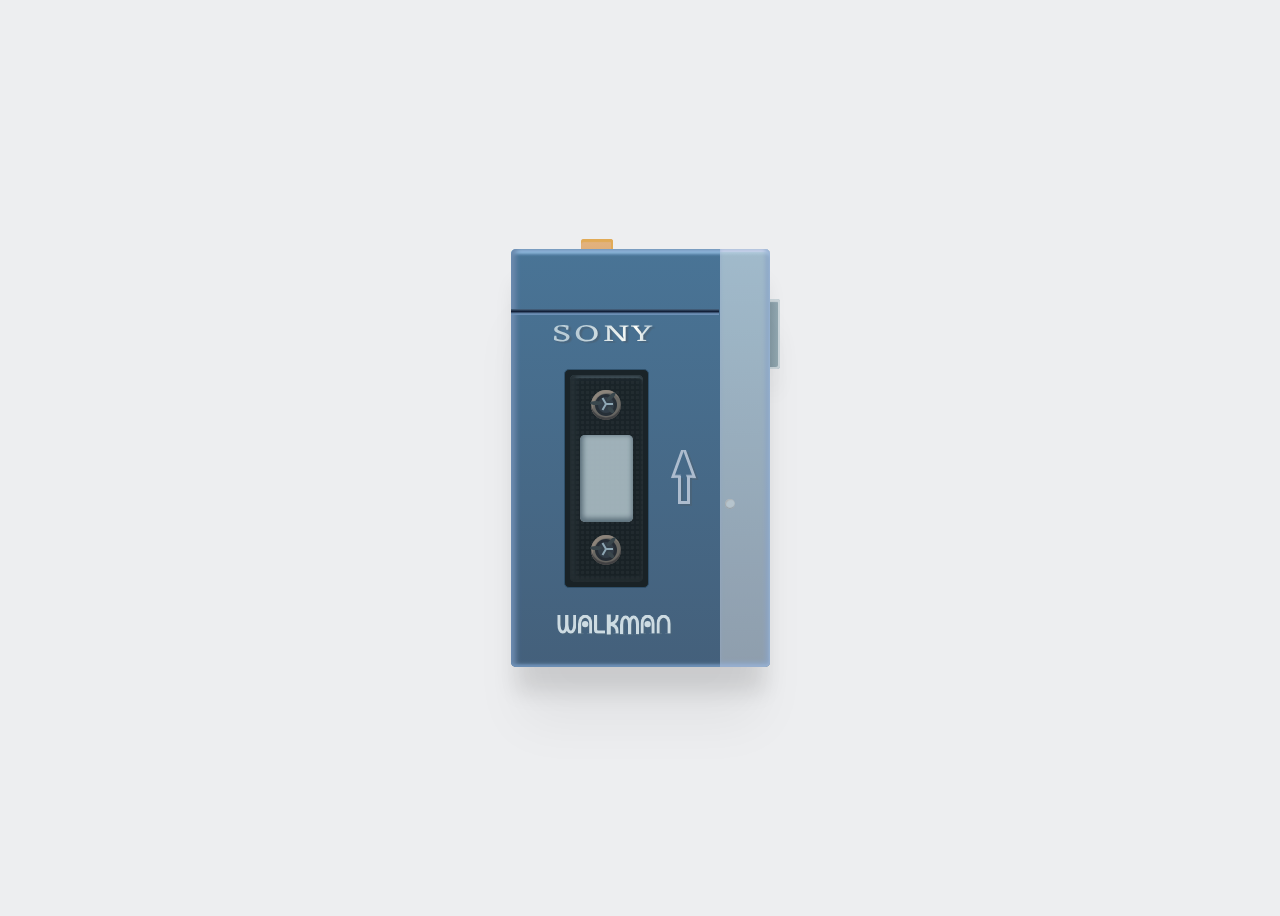
<file: index.html>
<!DOCTYPE html>
<html lang="en">
  <head>
    <meta charset="UTF-8">
    <meta name="viewport" content="width=device-width, initial-scale=1.0">
    <title>CSS ART - 1st Walkman -</title>
    <link rel="stylesheet" href="./style.css">
  </head>
  <body>
    <div class="walkman">
      <div class="sony">SONY</div>
      <div class="walkman-name-logo">
        <div class="walkman-name-logo-w">
          <div class="walkman-name-logo-w1"></div>
          <div class="walkman-name-logo-w1"></div>
        </div>
        <div class="walkman-name-logo-a">
          <div class="walkman-name-logo-a1"></div>
          <div class="walkman-name-logo-a-circle"></div>
        </div>
        <div class="walkman-name-logo-l"></div>
        <div class="walkman-name-logo-k">
          <div class="walkman-name-logo-k-rect"></div>
          <div class="walkman-name-logo-k1"></div>
          <div class="walkman-name-logo-k2"></div>
        </div>
        <div class="walkman-name-logo-w m-rotate">
          <div class="walkman-name-logo-w1"></div>
          <div class="walkman-name-logo-w1"></div>
        </div>
        <div class="walkman-name-logo-a">
          <div class="walkman-name-logo-a1"></div>
          <div class="walkman-name-logo-a-circle"></div>
        </div>
        <div class="walkman-name-logo-a">
          <div class="walkman-name-logo-a1"> </div>
        </div>
      </div>
      <div class="arrow-box">
        <div class="arrow-tri"></div>
        <div class="arrow-tri tri-otherside"></div>
        <div class="arrow-rect"></div>
      </div>
      <div class="circle"></div>
      <div class="right-btn"></div>
      <div class="orange-btn"></div>
      <div class="walkman-right-side"></div>
      <div class="walkman-shadow-line"></div>
      <div class="walkman-window">
        <div class="walkman-window-dots"></div>
        <div class="walkman-window-inner-window"></div>
        <div class="walkman-window-cassette">
          <div class="walkman-window-cassette-box"> 
            <div class="walkman-window-cassette-center">
              <div class="walkman-window-cassette-center-inner"></div>
              <div class="walkman-window-cassette-center-inner-lines"></div>
              <div class="walkman-window-cassette-center-inner-lines"></div>
              <div class="walkman-window-cassette-center-inner-lines"></div>
              <div class="walkman-window-cassette-center-inner-black"></div>
              <div class="walkman-window-cassette-center-inner-black left-top"></div>
              <div class="walkman-window-cassette-center-inner-black right-top"></div>
            </div>
          </div>
        </div>
        <div class="walkman-window-cassette btm">
          <div class="walkman-window-cassette-box"> 
            <div class="walkman-window-cassette-center">
              <div class="walkman-window-cassette-center-inner"></div>
              <div class="walkman-window-cassette-center-inner-lines"></div>
              <div class="walkman-window-cassette-center-inner-lines"></div>
              <div class="walkman-window-cassette-center-inner-lines"></div>
              <div class="walkman-window-cassette-center-inner-black"></div>
              <div class="walkman-window-cassette-center-inner-black left-top"></div>
              <div class="walkman-window-cassette-center-inner-black right-top"></div>
            </div>
          </div>
        </div>
        <div class="walkman-window-frame"> </div>
      </div>
    </div>
  </body>
</html>
</file>
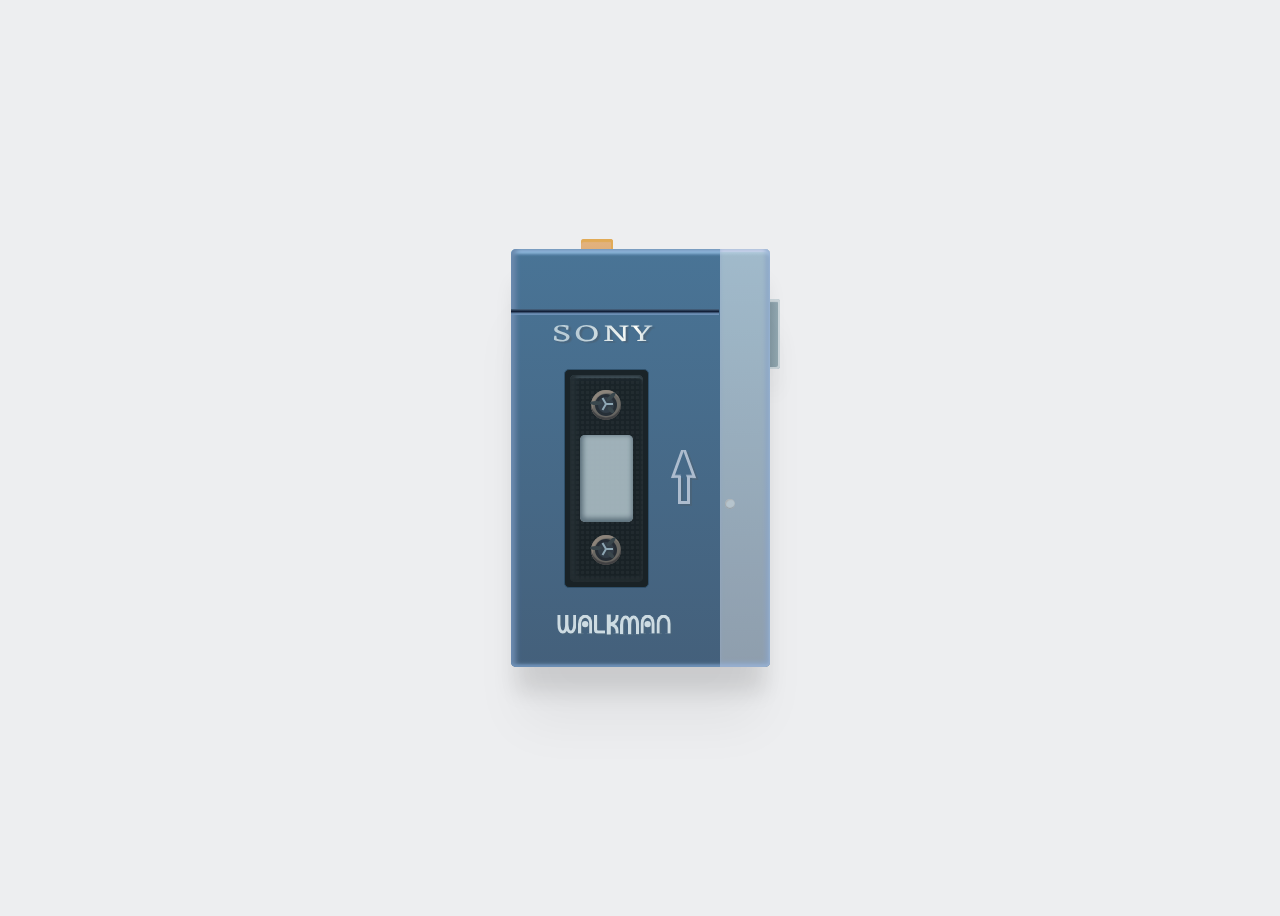
<file: html/html/index.html>
<!DOCTYPE html>
<html lang="en">
  <head>
    <meta charset="UTF-8">
    <meta name="viewport" content="width=device-width, initial-scale=1.0">
    <title>CSS ART - 1st Walkman -</title>
    <link rel="stylesheet" href="../../css/style.css">
  </head>
  <body>
    <div class="walkman">
      <div class="sony">SONY</div>
      <div class="walkman-name-logo">
        <div class="walkman-name-logo-w">
          <div class="walkman-name-logo-w1"></div>
          <div class="walkman-name-logo-w1"></div>
        </div>
        <div class="walkman-name-logo-a">
          <div class="walkman-name-logo-a1"></div>
          <div class="walkman-name-logo-a-circle"></div>
        </div>
        <div class="walkman-name-logo-l"></div>
        <div class="walkman-name-logo-k">
          <div class="walkman-name-logo-k-rect"></div>
          <div class="walkman-name-logo-k1"></div>
          <div class="walkman-name-logo-k2"></div>
        </div>
        <div class="walkman-name-logo-w m-rotate">
          <div class="walkman-name-logo-w1"></div>
          <div class="walkman-name-logo-w1"></div>
        </div>
        <div class="walkman-name-logo-a">
          <div class="walkman-name-logo-a1"></div>
          <div class="walkman-name-logo-a-circle"></div>
        </div>
        <div class="walkman-name-logo-a">
          <div class="walkman-name-logo-a1"> </div>
        </div>
      </div>
      <div class="arrow-box">
        <div class="arrow-tri"></div>
        <div class="arrow-tri tri-otherside"></div>
        <div class="arrow-rect"></div>
      </div>
      <div class="circle"></div>
      <div class="right-btn"></div>
      <div class="orange-btn"></div>
      <div class="walkman-right-side"></div>
      <div class="walkman-shadow-line"></div>
      <div class="walkman-window">
        <div class="walkman-window-dots"></div>
        <div class="walkman-window-inner-window"></div>
        <div class="walkman-window-cassette">
          <div class="walkman-window-cassette-box"> 
            <div class="walkman-window-cassette-center">
              <div class="walkman-window-cassette-center-inner"></div>
              <div class="walkman-window-cassette-center-inner-lines"></div>
              <div class="walkman-window-cassette-center-inner-lines"></div>
              <div class="walkman-window-cassette-center-inner-lines"></div>
              <div class="walkman-window-cassette-center-inner-black"></div>
              <div class="walkman-window-cassette-center-inner-black left-top"></div>
              <div class="walkman-window-cassette-center-inner-black right-top"></div>
            </div>
          </div>
        </div>
        <div class="walkman-window-cassette btm">
          <div class="walkman-window-cassette-box"> 
            <div class="walkman-window-cassette-center">
              <div class="walkman-window-cassette-center-inner"></div>
              <div class="walkman-window-cassette-center-inner-lines"></div>
              <div class="walkman-window-cassette-center-inner-lines"></div>
              <div class="walkman-window-cassette-center-inner-lines"></div>
              <div class="walkman-window-cassette-center-inner-black"></div>
              <div class="walkman-window-cassette-center-inner-black left-top"></div>
              <div class="walkman-window-cassette-center-inner-black right-top"></div>
            </div>
          </div>
        </div>
        <div class="walkman-window-frame"> </div>
      </div>
    </div>
  </body>
</html>
</file>
<file: style.css>
@import url("https://fonts.googleapis.com/css2?family=Eczar:wght@600&display=swap");
body {
  min-height: 100vh;
  display: flex;
  align-items: center;
  background: #edeef0;
  justify-content: center;
  font-family: 'Eczar', serif;
  overflow: hidden;
}
.walkman {
  position: relative;
  width: 259px;
  height: 418px;
  -webkit-border-radius: 5px;
  -moz-border-radius: 5px;
  border-radius: 5px;
  background: linear-gradient(#497496, #44607b);
  box-shadow: 0 -3px 2px -0.5px #6d90b6 inset, 3px 0 5px 2px #6a88ac inset, 0 4.5px 3px #a6d3f9 inset, 0 30px 20px -5px rgba(0,0,0,0.1), 0 65px 50px -10px rgba(0,0,0,0.05);
}
.sony {
  font-family: 'Eczar', serif;
  font-size: 30px;
  letter-spacing: 3px;
  transform: scale(1.2, 0.8);
  transform-origin: top;
  display: block;
  position: absolute;
  height: 80%;
  left: 50px;
  top: 65px;
  background: -webkit-linear-gradient(-10deg, #bacdd7 20%, #fffff9 50%, #bacdd7 60%);
  -webkit-background-clip: text;
  -webkit-text-fill-color: transparent;
  filter: drop-shadow(2px 2px #49647b);
}
.walkman-name-logo {
  position: absolute;
  bottom: 30px;
  left: 32px;
  display: flex;
  gap: 2px;
  transform: scale(0.8);
  filter: drop-shadow(2px 2px #49647b);
}
.walkman-name-logo .walkman-name-logo-w {
  display: flex;
}
.walkman-name-logo .walkman-name-logo-w div:last-child {
  margin-left: -4.5px;
}
.walkman-name-logo .walkman-name-logo-w .walkman-name-logo-w1 {
  width: 6px;
  height: 20px;
  border: solid #cddbe2;
  border-width: 0px 4.5px 4.5px 4.5px;
  -webkit-border-radius: 0 0 100% 100%;
  -moz-border-radius: 0 0 100% 100%;
  border-radius: 0 0 100% 100%;
}
.walkman-name-logo .walkman-name-logo-a .walkman-name-logo-a1 {
  width: 10px;
  height: 20px;
  border: solid #cddbe2;
  border-width: 4.5px 4.5px 0px 4.5px;
  -webkit-border-radius: 100% 100% 0 0;
  -moz-border-radius: 100% 100% 0 0;
  border-radius: 100% 100% 0 0;
}
.walkman-name-logo .walkman-name-logo-a .walkman-name-logo-a-circle {
  position: absolute;
  top: 8px;
  margin-left: 5.2px;
  width: 8px;
  height: 8px;
  -webkit-border-radius: 50%;
  -moz-border-radius: 50%;
  border-radius: 50%;
  background: #cddbe2;
}
.walkman-name-logo .walkman-name-logo-l {
  width: 10px;
  height: 20px;
  border: solid #cddbe2;
  border-width: 0 0 4.5px 4.5px;
  -webkit-border-radius: 0 0 0 5px;
  -moz-border-radius: 0 0 0 5px;
  border-radius: 0 0 0 5px;
}
.walkman-name-logo .walkman-name-logo-k .walkman-name-logo-k-rect {
  width: 10px;
  height: 25px;
  border: solid #cddbe2;
  border-width: 0 0 0 5.5px;
}
.walkman-name-logo .walkman-name-logo-k .walkman-name-logo-k1 {
  position: absolute;
  top: 0px;
  margin-left: 1px;
  width: 10px;
  height: 10px;
  border: solid #cddbe2;
  border-width: 0 4.5px 4.5px 0;
  -webkit-border-radius: 0 0 80% 0;
  -moz-border-radius: 0 0 80% 0;
  border-radius: 0 0 80% 0;
}
.walkman-name-logo .walkman-name-logo-k .walkman-name-logo-k2 {
  position: absolute;
  top: 10px;
  margin-left: 1px;
  width: 10px;
  height: 10px;
  border: solid #cddbe2;
  border-width: 4.5px 4.5px 0 0;
  -webkit-border-radius: 0 80% 0 0;
  -moz-border-radius: 0 80% 0 0;
  border-radius: 0 80% 0 0;
}
.walkman-name-logo .m-rotate {
  transform: rotate(180deg);
}
.arrow-box {
  position: absolute;
  right: 80px;
  top: 227px;
  transform-style: preserve-3d;
}
.arrow-box .arrow-rect {
  width: 6px;
  height: 25px;
  border: solid #adbcce;
  border-width: 0px 3px 3px 3px;
  filter: drop-shadow(2px 2px #49647b);
}
.arrow-box .arrow-tri {
  position: absolute;
  right: 5px;
  top: -26px;
  width: 6px;
  height: 25px;
  border: solid #adbcce;
  border-width: 0px 0px 3px 3px;
  transform: skew(-20deg);
}
.arrow-box .tri-otherside {
  right: -1px;
  border: solid #adbcce;
  border-width: 0px 3px 3px 0px;
  transform: skew(20deg);
  filter: drop-shadow(2px 2px #49647b);
}
.circle {
  position: absolute;
  top: 250px;
  right: 35px;
  width: 10px;
  height: 10px;
  -webkit-border-radius: 50%;
  -moz-border-radius: 50%;
  border-radius: 50%;
  background: #c7d6d8;
  box-shadow: 0px -1px 1px 0px #403833 inset, 1px 1px 1px 0px #9f8c79 inset;
}
.right-btn {
  z-index: -1;
  position: absolute;
  top: 50px;
  right: -10px;
  width: 15px;
  height: 70px;
  -webkit-border-radius: 3px;
  -moz-border-radius: 3px;
  border-radius: 3px;
  background: linear-gradient(90deg, #7d949d, #96abb5);
  box-shadow: -1px -1px 0px 1px #cad5da inset, 0 3px 1px #cad5da inset, 0 30px 20px -5px rgba(0,0,0,0.1), 0 65px 50px -10px rgba(0,0,0,0.05);
}
.orange-btn {
  z-index: -1;
  position: absolute;
  top: -10px;
  left: 70px;
  width: 32px;
  height: 30px;
  -webkit-border-radius: 3px;
  -moz-border-radius: 3px;
  border-radius: 3px;
  background: linear-gradient(#e2b380, #dea970);
  box-shadow: -1px -1px 0px 1px #e1aa56 inset, 0 3px 1px #e1aa56 inset, 0 30px 20px -5px rgba(0,0,0,0.1), 0 65px 50px -10px rgba(0,0,0,0.05);
}
.walkman-right-side {
  display: block;
  position: absolute;
  right: 0;
  width: 50px;
  height: 418px;
  -webkit-border-radius: 0 5px 5px 0;
  -moz-border-radius: 0 5px 5px 0;
  border-radius: 0 5px 5px 0;
  opacity: 0.75;
  background: linear-gradient(#bed2dd, #a8b3be);
  box-shadow: -2.5px -3px 4px 2px #a4bad8 inset, 0 3px 1px #d9dcf1 inset;
}
.walkman-shadow-line {
  display: block;
  position: absolute;
  opacity: 1;
  left: 0;
  top: 60px;
  width: 208px;
  height: 6px;
  background: linear-gradient(#4f6c88, #0e1b33, #6d90b6 80%);
}
.walkman-window {
  display: block;
  position: absolute;
  opacity: 0.8;
  left: 53px;
  top: 120px;
  width: 83px;
  height: 217px;
  -webkit-border-radius: 5px;
  -moz-border-radius: 5px;
  border-radius: 5px;
  border: 1px solid #2a4b64;
  background: #0f1210;
}
.walkman-window-frame {
  position: absolute;
  width: 73px;
  height: 207px;
  left: 5px;
  top: 5px;
  opacity: 0.8;
  -webkit-border-radius: 5px;
  -moz-border-radius: 5px;
  border-radius: 5px;
  background-color: transparent;
  box-shadow: 1px -2px 4px 2px #1d201e inset, 3px 0 6px 2px #262c2d inset, 0 3px 1px #6c7d85 inset;
}
.walkman-window-dots {
  position: absolute;
  width: 73px;
  height: 207px;
  left: 5px;
  top: 5px;
  opacity: 0.5;
  -webkit-border-radius: 5px;
  -moz-border-radius: 5px;
  border-radius: 5px;
  background-image: radial-gradient(#232625 40%, transparent 60%);
  background-size: 5px 5px;
}
.walkman-window-inner-window {
  position: absolute;
  width: 53px;
  height: 87px;
  left: 15px;
  top: 65px;
  opacity: 0.9;
  -webkit-border-radius: 5px;
  -moz-border-radius: 5px;
  border-radius: 5px;
  background-color: #c7d6d8;
  box-shadow: 1px -2px 5px 2px #6c7d85 inset;
}
.walkman-window-cassette {
  position: absolute;
  width: 30px;
  height: 30px;
  left: 26px;
  top: 20px;
  -webkit-border-radius: 50%;
  -moz-border-radius: 50%;
  border-radius: 50%;
  background-color: #73695c;
  box-shadow: 0px -2.5px 1px 0px #403833 inset, 2px 3px 1px 0px #9f8c79 inset;
}
.walkman-window-cassette .walkman-window-cassette-box {
  width: 30px;
  height: 30px;
  left: 26px;
  top: 20px;
  -webkit-border-radius: 50%;
  -moz-border-radius: 50%;
  border-radius: 50%;
  background-color: transparent;
  transform-origin: center;
  animation: playing 5s linear infinite;
}
.btm {
  top: 165px;
}
.walkman-window-cassette-center {
  position: absolute;
  width: 22px;
  height: 22px;
  left: 4px;
  top: 4px;
  -webkit-border-radius: 50%;
  -moz-border-radius: 50%;
  border-radius: 50%;
  background-color: #1f2023;
}
.walkman-window-cassette-center-inner {
  position: absolute;
  width: 16px;
  height: 16px;
  left: 3px;
  top: 3px;
  -webkit-border-radius: 50%;
  -moz-border-radius: 50%;
  border-radius: 50%;
  background-color: #2e3339;
}
.walkman-window-cassette-center-inner-lines {
  position: absolute;
  width: 7px;
  height: 2px;
  left: 11px;
  top: 9px;
  background-color: #a0b6bf;
  transform-origin: left;
}
.walkman-window-cassette-center-inner-lines:nth-child(1) {
  transform: rotate(120deg);
}
.walkman-window-cassette-center-inner-lines:nth-child(2) {
  transform: rotate(240deg);
}
.walkman-window-cassette-center-inner-lines:nth-child(3) {
  transform: rotate(360deg);
}
.walkman-window-cassette-center-inner-lines:nth-child(4) {
  transform: rotate(480deg);
}
.walkman-window-cassette-center-inner-black {
  position: absolute;
  width: 8px;
  height: 4px;
  left: 13px;
  top: 6px;
  margin-top: 5px;
  -webkit-border-radius: 50%;
  -moz-border-radius: 50%;
  border-radius: 50%;
  background-color: #363e3e;
  transform-origin: left;
  transform: rotate(45deg);
}
.right-top {
  width: 12px;
  left: 12px;
  top: 0px;
  transform: rotate(-45deg);
}
.left-top {
  width: 12px;
  left: 7px;
  top: 2px;
  transform: rotate(180deg);
}
@-moz-keyframes playing {
  100% {
    transform: rotate(360deg);
  }
}
@-webkit-keyframes playing {
  100% {
    transform: rotate(360deg);
  }
}
@-o-keyframes playing {
  100% {
    transform: rotate(360deg);
  }
}
@keyframes playing {
  100% {
    transform: rotate(360deg);
  }
}
</file>
<file: css/style.css>
@import url("https://fonts.googleapis.com/css2?family=Eczar:wght@600&display=swap");
body {
  min-height: 100vh;
  display: flex;
  align-items: center;
  background: #edeef0;
  justify-content: center;
  font-family: 'Eczar', serif;
  overflow: hidden;
}
.walkman {
  position: relative;
  width: 259px;
  height: 418px;
  -webkit-border-radius: 5px;
  -moz-border-radius: 5px;
  border-radius: 5px;
  background: linear-gradient(#497496, #44607b);
  box-shadow: 0 -3px 2px -0.5px #6d90b6 inset, 3px 0 5px 2px #6a88ac inset, 0 4.5px 3px #a6d3f9 inset, 0 30px 20px -5px rgba(0,0,0,0.1), 0 65px 50px -10px rgba(0,0,0,0.05);
}
.sony {
  font-family: 'Eczar', serif;
  font-size: 30px;
  letter-spacing: 3px;
  transform: scale(1.2, 0.8);
  transform-origin: top;
  display: block;
  position: absolute;
  height: 80%;
  left: 50px;
  top: 65px;
  background: -webkit-linear-gradient(-10deg, #bacdd7 20%, #fffff9 50%, #bacdd7 60%);
  -webkit-background-clip: text;
  -webkit-text-fill-color: transparent;
  filter: drop-shadow(2px 2px #49647b);
}
.walkman-name-logo {
  position: absolute;
  bottom: 30px;
  left: 32px;
  display: flex;
  gap: 2px;
  transform: scale(0.8);
  filter: drop-shadow(2px 2px #49647b);
}
.walkman-name-logo .walkman-name-logo-w {
  display: flex;
}
.walkman-name-logo .walkman-name-logo-w div:last-child {
  margin-left: -4.5px;
}
.walkman-name-logo .walkman-name-logo-w .walkman-name-logo-w1 {
  width: 6px;
  height: 20px;
  border: solid #cddbe2;
  border-width: 0px 4.5px 4.5px 4.5px;
  -webkit-border-radius: 0 0 100% 100%;
  -moz-border-radius: 0 0 100% 100%;
  border-radius: 0 0 100% 100%;
}
.walkman-name-logo .walkman-name-logo-a .walkman-name-logo-a1 {
  width: 10px;
  height: 20px;
  border: solid #cddbe2;
  border-width: 4.5px 4.5px 0px 4.5px;
  -webkit-border-radius: 100% 100% 0 0;
  -moz-border-radius: 100% 100% 0 0;
  border-radius: 100% 100% 0 0;
}
.walkman-name-logo .walkman-name-logo-a .walkman-name-logo-a-circle {
  position: absolute;
  top: 8px;
  margin-left: 5.2px;
  width: 8px;
  height: 8px;
  -webkit-border-radius: 50%;
  -moz-border-radius: 50%;
  border-radius: 50%;
  background: #cddbe2;
}
.walkman-name-logo .walkman-name-logo-l {
  width: 10px;
  height: 20px;
  border: solid #cddbe2;
  border-width: 0 0 4.5px 4.5px;
  -webkit-border-radius: 0 0 0 5px;
  -moz-border-radius: 0 0 0 5px;
  border-radius: 0 0 0 5px;
}
.walkman-name-logo .walkman-name-logo-k .walkman-name-logo-k-rect {
  width: 10px;
  height: 25px;
  border: solid #cddbe2;
  border-width: 0 0 0 5.5px;
}
.walkman-name-logo .walkman-name-logo-k .walkman-name-logo-k1 {
  position: absolute;
  top: 0px;
  margin-left: 1px;
  width: 10px;
  height: 10px;
  border: solid #cddbe2;
  border-width: 0 4.5px 4.5px 0;
  -webkit-border-radius: 0 0 80% 0;
  -moz-border-radius: 0 0 80% 0;
  border-radius: 0 0 80% 0;
}
.walkman-name-logo .walkman-name-logo-k .walkman-name-logo-k2 {
  position: absolute;
  top: 10px;
  margin-left: 1px;
  width: 10px;
  height: 10px;
  border: solid #cddbe2;
  border-width: 4.5px 4.5px 0 0;
  -webkit-border-radius: 0 80% 0 0;
  -moz-border-radius: 0 80% 0 0;
  border-radius: 0 80% 0 0;
}
.walkman-name-logo .m-rotate {
  transform: rotate(180deg);
}
.arrow-box {
  position: absolute;
  right: 80px;
  top: 227px;
  transform-style: preserve-3d;
}
.arrow-box .arrow-rect {
  width: 6px;
  height: 25px;
  border: solid #adbcce;
  border-width: 0px 3px 3px 3px;
  filter: drop-shadow(2px 2px #49647b);
}
.arrow-box .arrow-tri {
  position: absolute;
  right: 5px;
  top: -26px;
  width: 6px;
  height: 25px;
  border: solid #adbcce;
  border-width: 0px 0px 3px 3px;
  transform: skew(-20deg);
}
.arrow-box .tri-otherside {
  right: -1px;
  border: solid #adbcce;
  border-width: 0px 3px 3px 0px;
  transform: skew(20deg);
  filter: drop-shadow(2px 2px #49647b);
}
.circle {
  position: absolute;
  top: 250px;
  right: 35px;
  width: 10px;
  height: 10px;
  -webkit-border-radius: 50%;
  -moz-border-radius: 50%;
  border-radius: 50%;
  background: #c7d6d8;
  box-shadow: 0px -1px 1px 0px #403833 inset, 1px 1px 1px 0px #9f8c79 inset;
}
.right-btn {
  z-index: -1;
  position: absolute;
  top: 50px;
  right: -10px;
  width: 15px;
  height: 70px;
  -webkit-border-radius: 3px;
  -moz-border-radius: 3px;
  border-radius: 3px;
  background: linear-gradient(90deg, #7d949d, #96abb5);
  box-shadow: -1px -1px 0px 1px #cad5da inset, 0 3px 1px #cad5da inset, 0 30px 20px -5px rgba(0,0,0,0.1), 0 65px 50px -10px rgba(0,0,0,0.05);
}
.orange-btn {
  z-index: -1;
  position: absolute;
  top: -10px;
  left: 70px;
  width: 32px;
  height: 30px;
  -webkit-border-radius: 3px;
  -moz-border-radius: 3px;
  border-radius: 3px;
  background: linear-gradient(#e2b380, #dea970);
  box-shadow: -1px -1px 0px 1px #e1aa56 inset, 0 3px 1px #e1aa56 inset, 0 30px 20px -5px rgba(0,0,0,0.1), 0 65px 50px -10px rgba(0,0,0,0.05);
}
.walkman-right-side {
  display: block;
  position: absolute;
  right: 0;
  width: 50px;
  height: 418px;
  -webkit-border-radius: 0 5px 5px 0;
  -moz-border-radius: 0 5px 5px 0;
  border-radius: 0 5px 5px 0;
  opacity: 0.75;
  background: linear-gradient(#bed2dd, #a8b3be);
  box-shadow: -2.5px -3px 4px 2px #a4bad8 inset, 0 3px 1px #d9dcf1 inset;
}
.walkman-shadow-line {
  display: block;
  position: absolute;
  opacity: 1;
  left: 0;
  top: 60px;
  width: 208px;
  height: 6px;
  background: linear-gradient(#4f6c88, #0e1b33, #6d90b6 80%);
}
.walkman-window {
  display: block;
  position: absolute;
  opacity: 0.8;
  left: 53px;
  top: 120px;
  width: 83px;
  height: 217px;
  -webkit-border-radius: 5px;
  -moz-border-radius: 5px;
  border-radius: 5px;
  border: 1px solid #2a4b64;
  background: #0f1210;
}
.walkman-window-frame {
  position: absolute;
  width: 73px;
  height: 207px;
  left: 5px;
  top: 5px;
  opacity: 0.8;
  -webkit-border-radius: 5px;
  -moz-border-radius: 5px;
  border-radius: 5px;
  background-color: transparent;
  box-shadow: 1px -2px 4px 2px #1d201e inset, 3px 0 6px 2px #262c2d inset, 0 3px 1px #6c7d85 inset;
}
.walkman-window-dots {
  position: absolute;
  width: 73px;
  height: 207px;
  left: 5px;
  top: 5px;
  opacity: 0.5;
  -webkit-border-radius: 5px;
  -moz-border-radius: 5px;
  border-radius: 5px;
  background-image: radial-gradient(#232625 40%, transparent 60%);
  background-size: 5px 5px;
}
.walkman-window-inner-window {
  position: absolute;
  width: 53px;
  height: 87px;
  left: 15px;
  top: 65px;
  opacity: 0.9;
  -webkit-border-radius: 5px;
  -moz-border-radius: 5px;
  border-radius: 5px;
  background-color: #c7d6d8;
  box-shadow: 1px -2px 5px 2px #6c7d85 inset;
}
.walkman-window-cassette {
  position: absolute;
  width: 30px;
  height: 30px;
  left: 26px;
  top: 20px;
  -webkit-border-radius: 50%;
  -moz-border-radius: 50%;
  border-radius: 50%;
  background-color: #73695c;
  box-shadow: 0px -2.5px 1px 0px #403833 inset, 2px 3px 1px 0px #9f8c79 inset;
}
.walkman-window-cassette .walkman-window-cassette-box {
  width: 30px;
  height: 30px;
  left: 26px;
  top: 20px;
  -webkit-border-radius: 50%;
  -moz-border-radius: 50%;
  border-radius: 50%;
  background-color: transparent;
  transform-origin: center;
  animation: playing 5s linear infinite;
}
.btm {
  top: 165px;
}
.walkman-window-cassette-center {
  position: absolute;
  width: 22px;
  height: 22px;
  left: 4px;
  top: 4px;
  -webkit-border-radius: 50%;
  -moz-border-radius: 50%;
  border-radius: 50%;
  background-color: #1f2023;
}
.walkman-window-cassette-center-inner {
  position: absolute;
  width: 16px;
  height: 16px;
  left: 3px;
  top: 3px;
  -webkit-border-radius: 50%;
  -moz-border-radius: 50%;
  border-radius: 50%;
  background-color: #2e3339;
}
.walkman-window-cassette-center-inner-lines {
  position: absolute;
  width: 7px;
  height: 2px;
  left: 11px;
  top: 9px;
  background-color: #a0b6bf;
  transform-origin: left;
}
.walkman-window-cassette-center-inner-lines:nth-child(1) {
  transform: rotate(120deg);
}
.walkman-window-cassette-center-inner-lines:nth-child(2) {
  transform: rotate(240deg);
}
.walkman-window-cassette-center-inner-lines:nth-child(3) {
  transform: rotate(360deg);
}
.walkman-window-cassette-center-inner-lines:nth-child(4) {
  transform: rotate(480deg);
}
.walkman-window-cassette-center-inner-black {
  position: absolute;
  width: 8px;
  height: 4px;
  left: 13px;
  top: 6px;
  margin-top: 5px;
  -webkit-border-radius: 50%;
  -moz-border-radius: 50%;
  border-radius: 50%;
  background-color: #363e3e;
  transform-origin: left;
  transform: rotate(45deg);
}
.right-top {
  width: 12px;
  left: 12px;
  top: 0px;
  transform: rotate(-45deg);
}
.left-top {
  width: 12px;
  left: 7px;
  top: 2px;
  transform: rotate(180deg);
}
@-moz-keyframes playing {
  100% {
    transform: rotate(360deg);
  }
}
@-webkit-keyframes playing {
  100% {
    transform: rotate(360deg);
  }
}
@-o-keyframes playing {
  100% {
    transform: rotate(360deg);
  }
}
@keyframes playing {
  100% {
    transform: rotate(360deg);
  }
}
</file>
